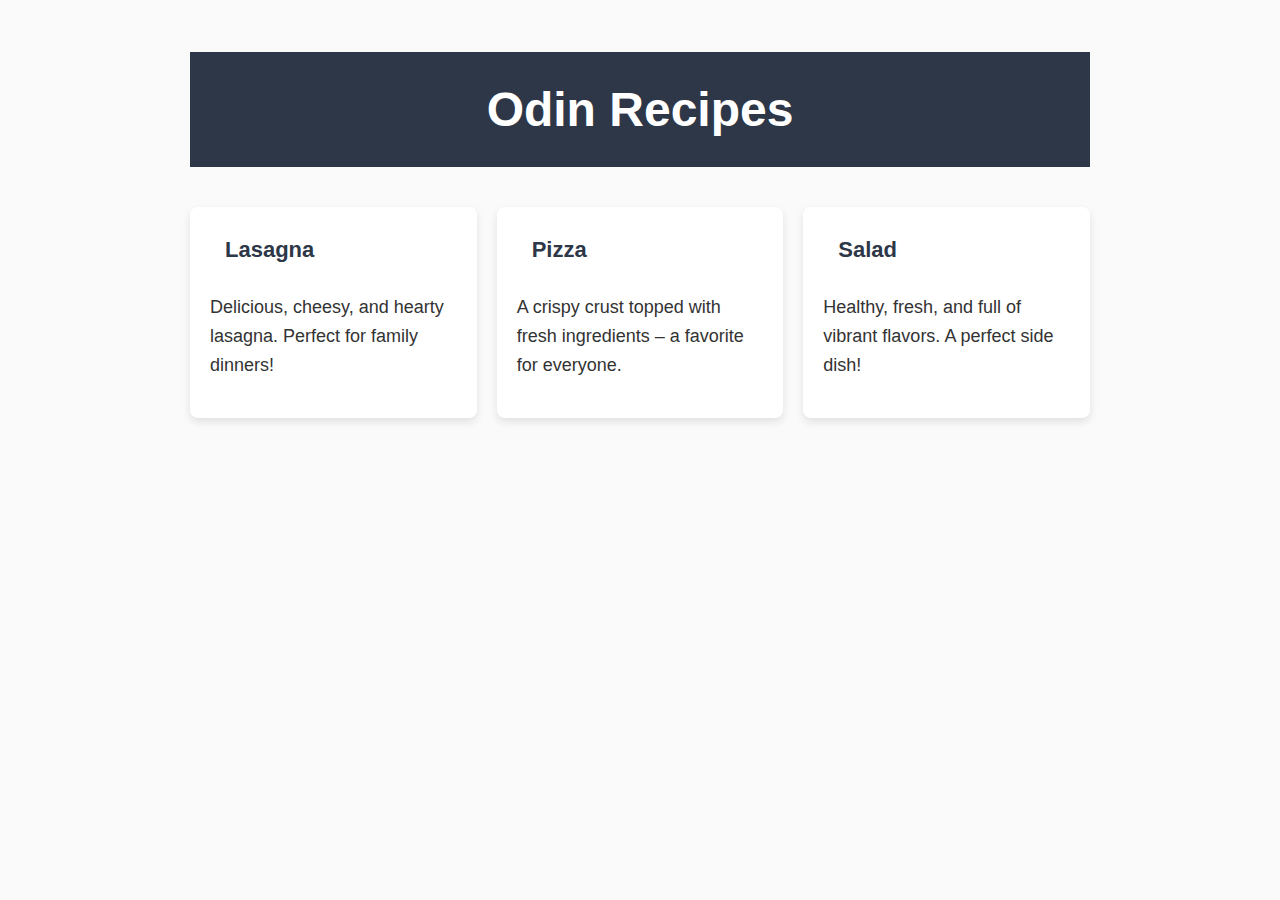
<file: index.html>
<!DOCTYPE html>
<html lang="en">
<head>
    <meta charset="UTF-8">
    <meta name="viewport" content="width=device-width, initial-scale=1.0">
    <title>Odin Recipes</title>
    <link rel="stylesheet" href="styles.css">
</head>
<body>
    <div class="page">
        <h1>Odin Recipes</h1>
        <ul>
            <li>
                <a href="recipes/lasagna.html">Lasagna</a>
                <p>Delicious, cheesy, and hearty lasagna. Perfect for family dinners!</p>
            </li>
            <li>
                <a href="recipes/pizza.html">Pizza</a>
                <p>A crispy crust topped with fresh ingredients – a favorite for everyone.</p>
            </li>
            <li>
                <a href="recipes/salad.html">Salad</a>
                <p>Healthy, fresh, and full of vibrant flavors. A perfect side dish!</p>
            </li>
        </ul>
    </div>
</body>
</html>
</file>
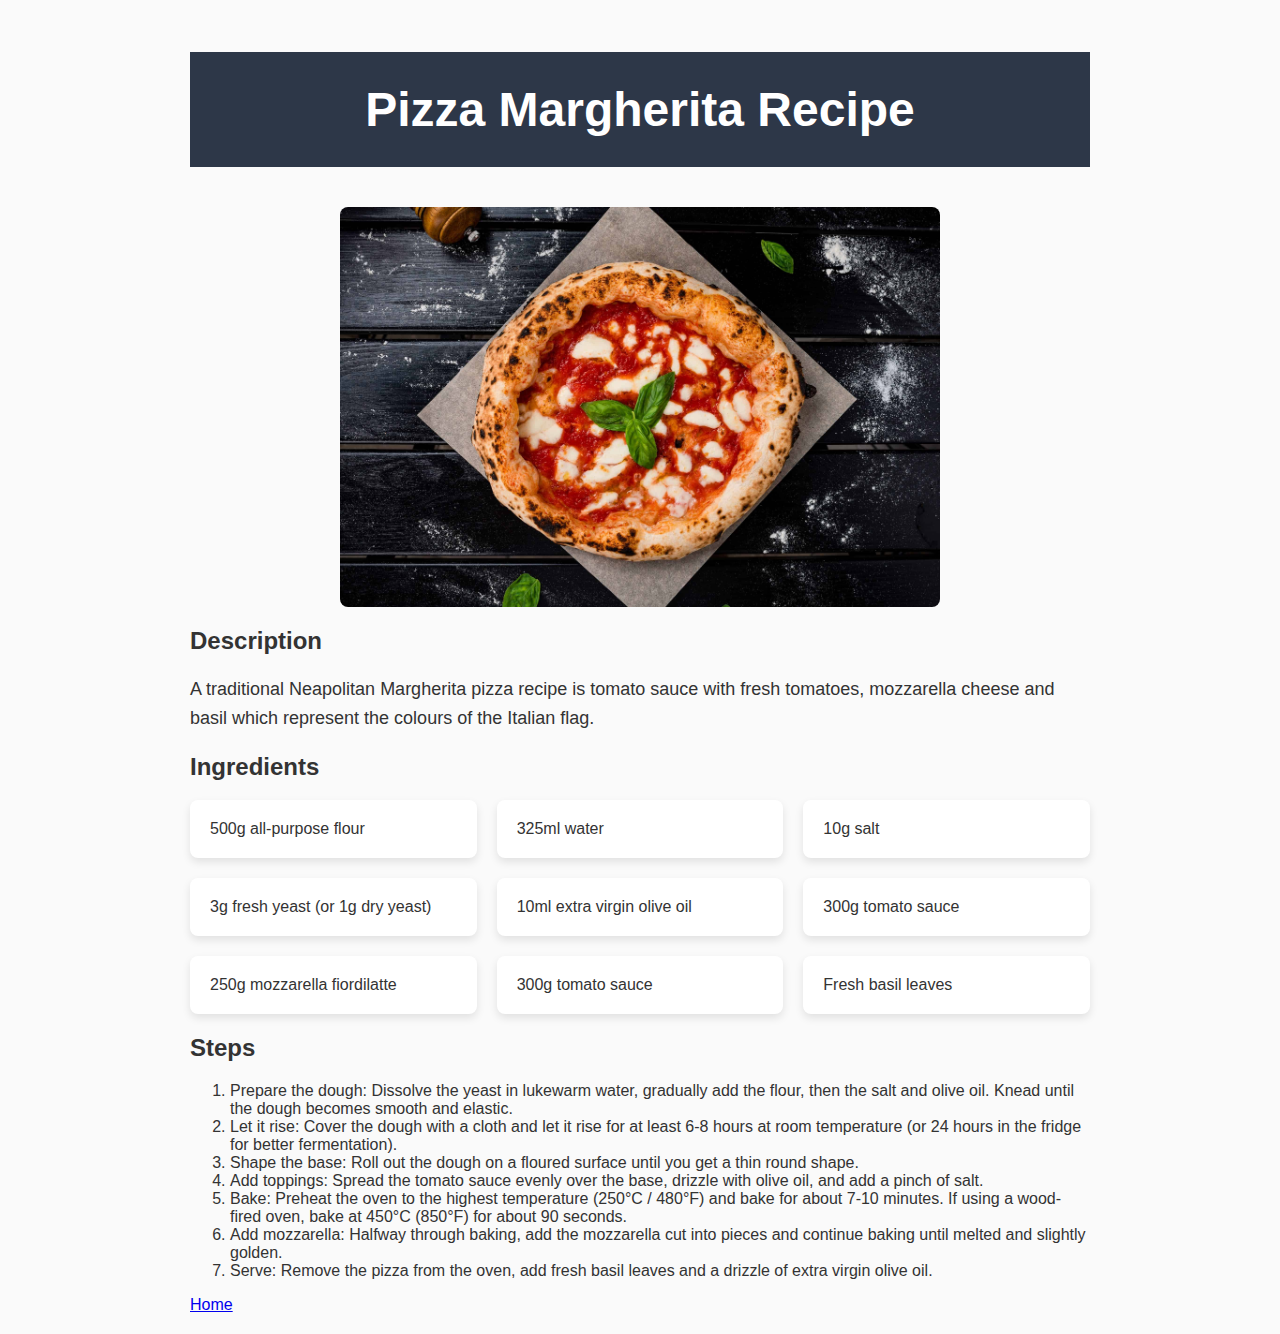
<file: recipes/pizza.html>
<!DOCTYPE html>
<html lang="en">
<head>
    <meta charset="UTF-8">
    <meta name="viewport" content="width=device-width, initial-scale=1.0">
    <title>Pizza Margherita Recipe</title>
    <link rel="stylesheet" href="../styles.css">
</head>
<body class="page">
    <h1>Pizza Margherita Recipe</h1>
    <img src="pizza.jpg" alt="pizza" width="300">

    <h2>Description</h2>
    <p>A traditional Neapolitan Margherita pizza recipe is tomato sauce with fresh tomatoes, mozzarella cheese and basil which represent the colours of the Italian flag.</p>
    
    <h2>Ingredients</h2>
    <ul>
        <li>500g all-purpose flour</li>
        <li>325ml water</li>
        <li>10g salt</li>
        <li>3g fresh yeast (or 1g dry yeast)</li>
        <li>10ml extra virgin olive oil</li>
        <li>300g tomato sauce</li>
        <li>250g mozzarella fiordilatte</li>
        <li>300g tomato sauce</li>
        <li>Fresh basil leaves</li>
    </ul>

    <h2>Steps</h2>
    <ol>
        <li>Prepare the dough: Dissolve the yeast in lukewarm water, gradually add the flour, then the salt and olive oil. Knead until the dough becomes smooth and elastic.</li>
        <li>Let it rise: Cover the dough with a cloth and let it rise for at least 6-8 hours at room temperature (or 24 hours in the fridge for better fermentation).</li>
        <li>Shape the base: Roll out the dough on a floured surface until you get a thin round shape.</li>
        <li>Add toppings: Spread the tomato sauce evenly over the base, drizzle with olive oil, and add a pinch of salt.</li>
        <li>Bake: Preheat the oven to the highest temperature (250°C / 480°F) and bake for about 7-10 minutes. If using a wood-fired oven, bake at 450°C (850°F) for about 90 seconds.</li>
        <li>Add mozzarella: Halfway through baking, add the mozzarella cut into pieces and continue baking until melted and slightly golden.</li>
        <li>Serve: Remove the pizza from the oven, add fresh basil leaves and a drizzle of extra virgin olive oil.</li>
    </ol>

    <a href="../index.html">Home</a>
</body>
</html>
</file>
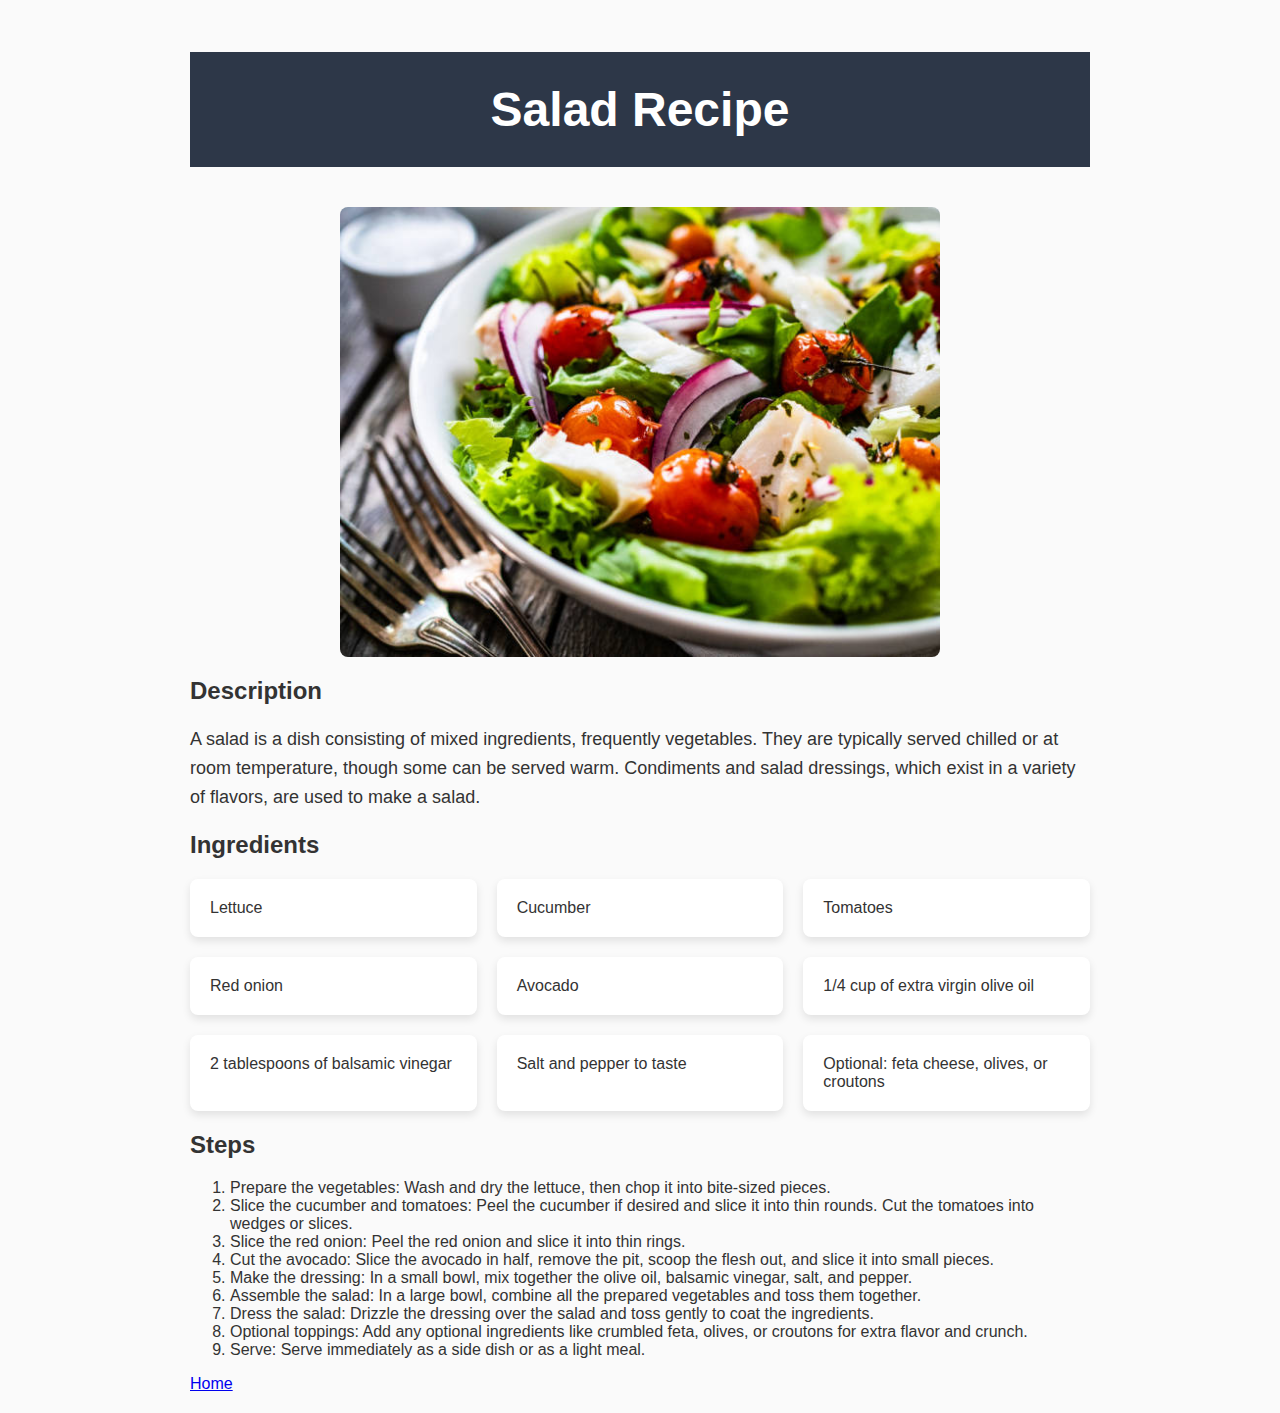
<file: recipes/salad.html>
<!DOCTYPE html>
<html lang="en">
<head>
    <meta charset="UTF-8">
    <meta name="viewport" content="width=device-width, initial-scale=1.0">
    <title>Salad Recipe</title>
    <link rel="stylesheet" href="../styles.css">
</head>
<body class="page">
    <h1>Salad Recipe</h1>
    <img src="salad.jpg" alt="salad" width="300">

    <h2>Description</h2>
    <p>A salad is a dish consisting of mixed ingredients, frequently vegetables. They are typically served chilled or at room temperature, though some can be served warm. Condiments and salad dressings, which exist in a variety of flavors, are used to make a salad.</p>
    
    <h2>Ingredients</h2>
    <ul>
        <li>Lettuce</li>
        <li>Cucumber</li>
        <li>Tomatoes</li>
        <li>Red onion</li>
        <li>Avocado</li>
        <li>1/4 cup of extra virgin olive oil</li>
        <li>2 tablespoons of balsamic vinegar</li>
        <li>Salt and pepper to taste</li>
        <li>Optional: feta cheese, olives, or croutons</li>
    </ul>

    <h2>Steps</h2>
    <ol>
        <li>Prepare the vegetables: Wash and dry the lettuce, then chop it into bite-sized pieces.</li>
        <li>Slice the cucumber and tomatoes: Peel the cucumber if desired and slice it into thin rounds. Cut the tomatoes into wedges or slices.</li>
        <li>Slice the red onion: Peel the red onion and slice it into thin rings.</li>
        <li>Cut the avocado: Slice the avocado in half, remove the pit, scoop the flesh out, and slice it into small pieces.</li>
        <li>Make the dressing: In a small bowl, mix together the olive oil, balsamic vinegar, salt, and pepper.</li>
        <li>Assemble the salad: In a large bowl, combine all the prepared vegetables and toss them together.</li>
        <li>Dress the salad: Drizzle the dressing over the salad and toss gently to coat the ingredients.</li>
        <li>Optional toppings: Add any optional ingredients like crumbled feta, olives, or croutons for extra flavor and crunch.</li>
        <li>Serve: Serve immediately as a side dish or as a light meal.</li>
    </ol>

    <a href="../index.html">Home</a>
</body>
</html>
</file>
<file: styles.css>
body {
    font-family: 'Segoe UI', Tahoma, Geneva, Verdana, sans-serif;
    background-color: #fafafa;
    color: #333;
    margin: 0;
    padding: 0;
}

h1 {
    background-color: #2d3748;
    color: #fff;
    text-align: center;
    padding: 30px;
    margin-bottom: 40px;
    font-size: 48px;
}

.page {
    margin: 0 auto;
    padding: 20px;
    max-width: 900px;
}

ul {
    padding: 0;
    list-style-type: none;
    margin: 0;
    display: grid;
    grid-template-columns: repeat(auto-fill, minmax(250px, 1fr));
    gap: 20px;
}

ul li {
    background-color: #fff;
    border-radius: 8px;
    box-shadow: 0 4px 8px rgba(0, 0, 0, 0.1);
    padding: 20px;
    transition: all 0.3s ease-in-out;
}

ul li:hover {
    transform: translateY(-5px);
    box-shadow: 0 6px 12px rgba(0, 0, 0, 0.15);
}

ul li a {
    text-decoration: none;
    color: #2d3748;
    font-size: 22px;
    font-weight: bold;
    display: block;
    padding: 10px 15px;
    border-radius: 6px;
    transition: all 0.3s ease;
}

ul li a:hover {
    background-color: #2d3748;
    color: white;
}

p {
    font-size: 18px;
    line-height: 1.6;
    margin-top: 20px;
}

img {
    width: 100%;
    max-width: 600px;
    display: block;
    margin: 20px auto;
    border-radius: 8px;
}
</file>
